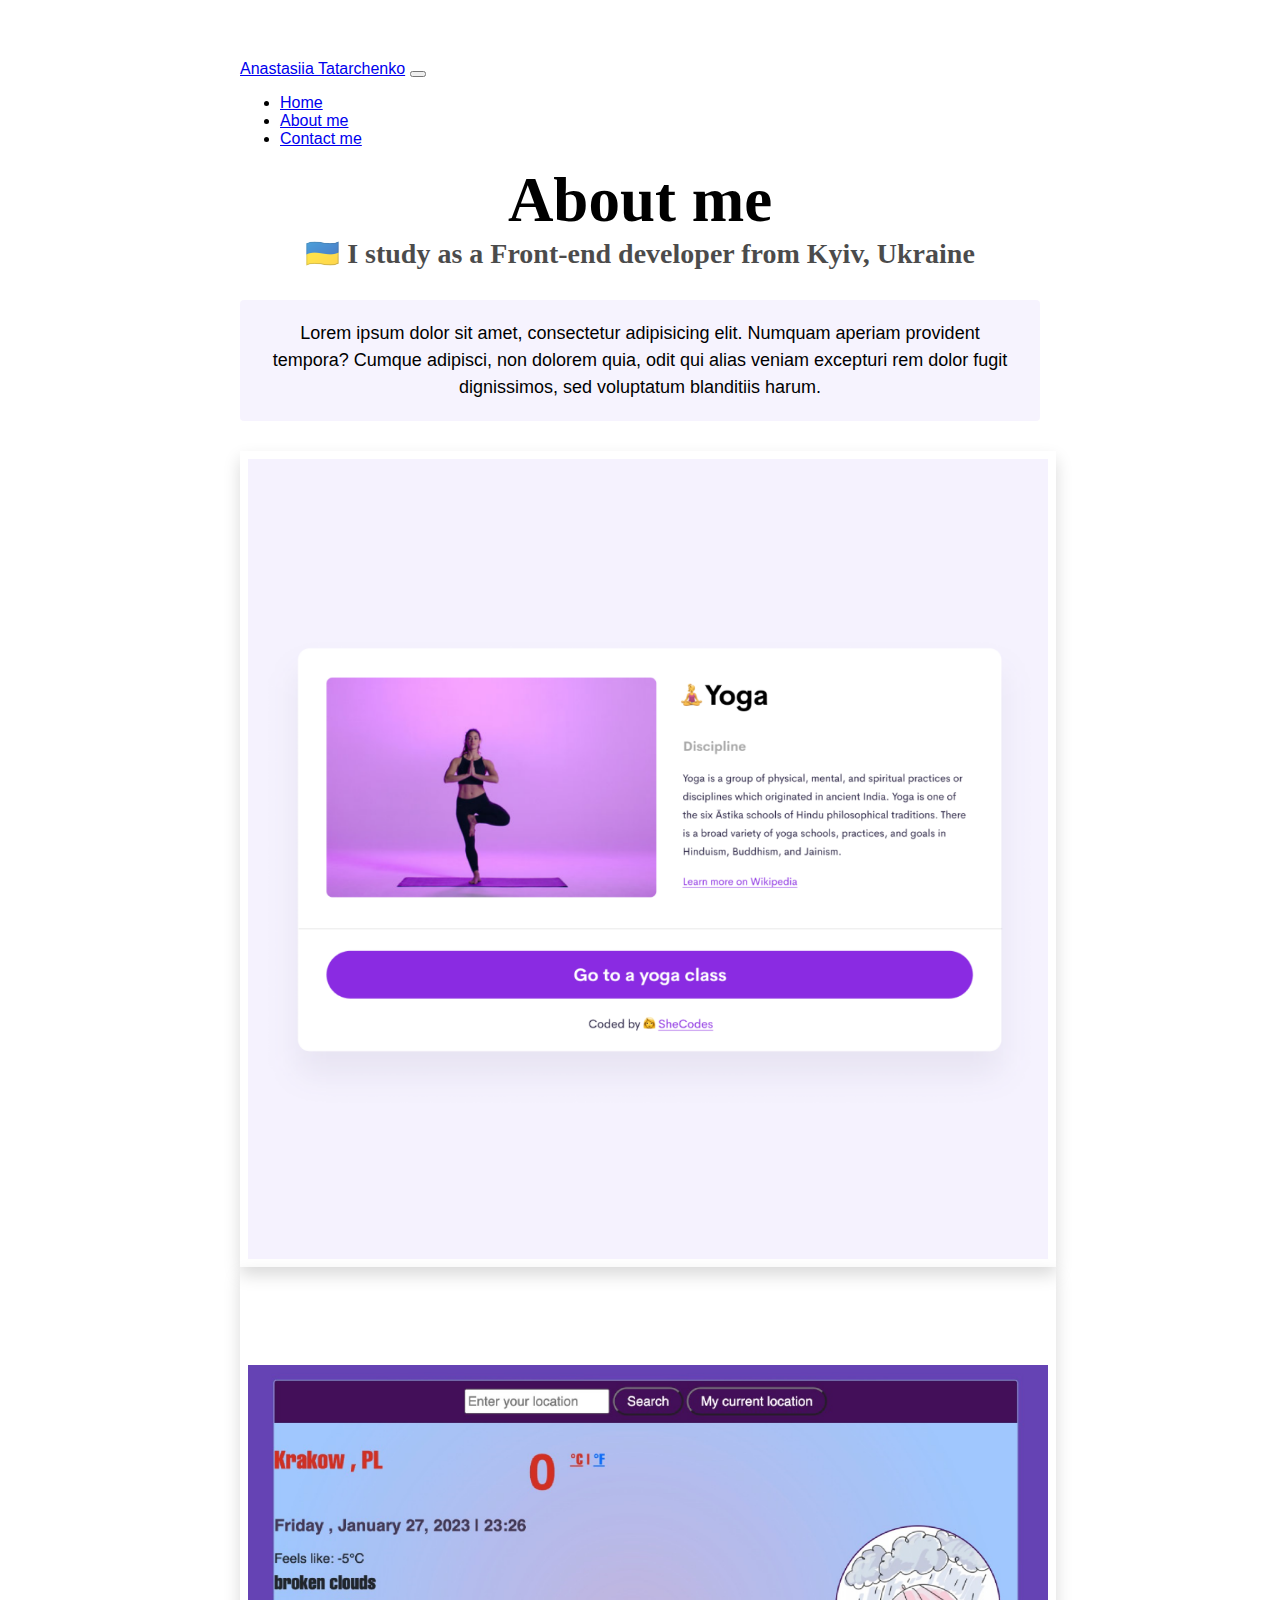
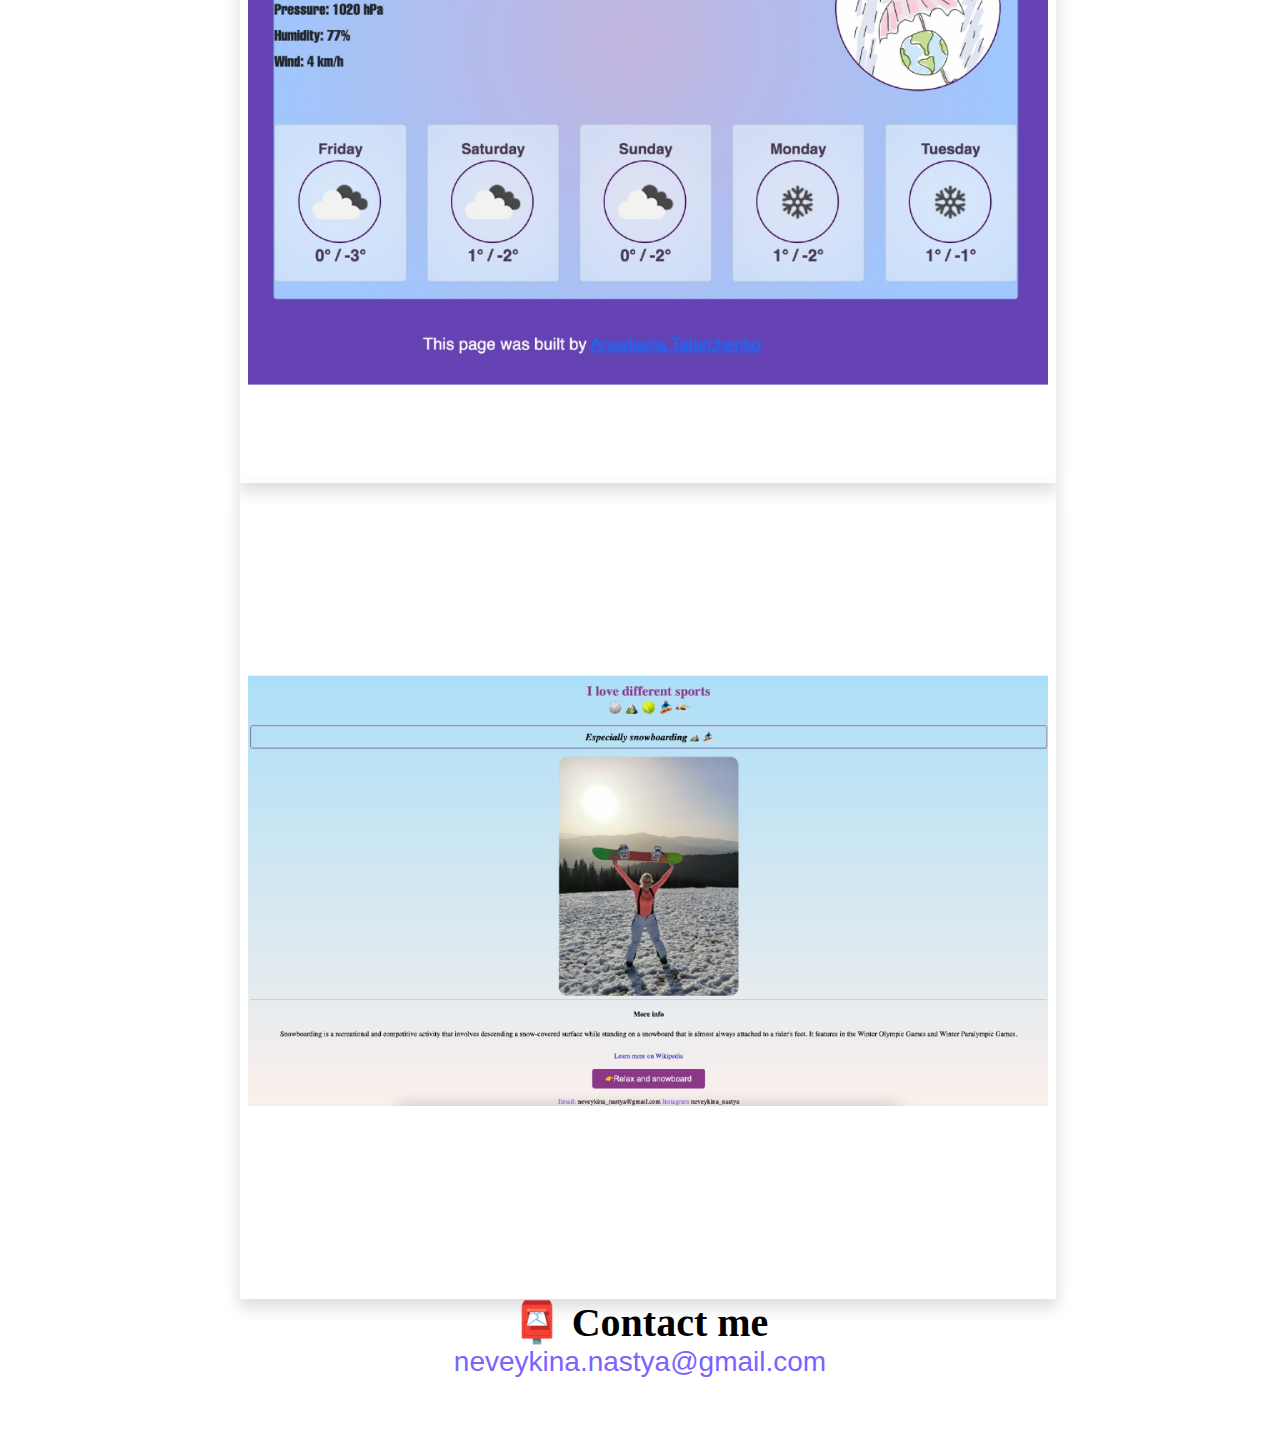
<file: about.html>
<TYPE html>
  <html lang="en">
    <head>
      <script
        type="text/javascript"
        src="https://codesandbox.io/public/sse-hooks/sse-hooks.f742b80f43c5a2e0e619b0d97b5886cd.js"
      ></script>
      <script
        type="text/javascript"
        src="https://codesandbox.io/static/js/banner.be879265d.js"
      ></script>

      <meta charset="UTF-8" />
      <meta http-equiv="X-UA-Compatible" content="IE=edge" />
      <meta name="viewport" content="width=device-width, initial-scale=1.0" />
      <link
        href="https://cdn.jsdelivr.net/npm/bootstrap@5.0.0-beta2/dist/css/bootstrap.min.css"
        rel="stylesheet"
        integrity="sha384-BmbxuPwQa2lc/FVzBcNJ7UAyJxM6wuqIj61tLrc4wSX0szH/Ev+nYRRuWlolflfl"
        crossorigin="anonymous"
      />
      <script
        src="https://cdn.jsdelivr.net/npm/bootstrap@5.0.0-beta2/dist/js/bootstrap.bundle.min.js"
        integrity="sha384-b5kHyXgcpbZJO/tY9Ul7kGkf1S0CWuKcCD38l8YkeH8z8QjE0GmW1gYU5S9FOnJ0"
        crossorigin="anonymous"
      ></script>
      <link rel="stylesheet" href="src/style.css" />
      <title>About Anastasiia Tatarchenko</title>
    </head>
    <body cz-shortcut-listen="true">
      <nav class="navbar navbar-expand-lg fixed-top navbar-dark bg-primary">
        <div class="container">
          <a class="navbar-brand" href="index.html">Anastasiia Tatarchenko</a>
          <button
            class="navbar-toggler"
            type="button"
            data-bs-toggle="collapse"
            data-bs-target="#navbarNav"
            aria-controls="navbarNav"
            aria-expanded="false"
            aria-label="Toggle navigation"
          >
            <span class="navbar-toggler-icon"></span>
          </button>
          <div class="collapse navbar-collapse" id="navbarNav">
            <ul class="navbar-nav">
              <li class="nav-item">
                <a class="nav-link" aria-current="page" href="index.html"
                  >Home</a
                >
              </li>
              <li class="nav-item">
                <a class="nav-link active" href="about.html">About me</a>
              </li>
              <li class="nav-item">
                <a class="nav-link" href="about.html#contact">Contact me</a>
              </li>
            </ul>
          </div>
        </div>
      </nav>
      <h1 class="text-center">About me</h1>
      <h3 class="text-center">
        🇺🇦 I study as a Front-end developer from Kyiv, Ukraine
      </h3>
      <div class="paragraph text-center">
        <p>
          Lorem ipsum dolor sit amet, consectetur adipisicing elit. Numquam
          aperiam provident tempora? Cumque adipisci, non dolorem quia, odit qui
          alias veniam excepturi rem dolor fugit dignissimos, sed voluptatum
          blanditiis harum.
        </p>
      </div>
      <div class="container">
        <div class="row">
          <div class="col-sm-4">
            <img src="images/yoga.png" class="img-fluid p-2 shadow rounded" />
          </div>
          <div class="col-sm-4">
            <img
              src="images/weather.png"
              class="img-fluid p-2 shadow rounded"
            />
          </div>
          <div class="col-sm-4">
            <img src="images/sport.png" class="img-fluid p-2 shadow rounded" />
          </div>
        </div>
      </div>
      <div id="contact" class="mt-5">
        <h2 class="text-center">📮 Contact me</h2>

        <a href="mailto:neveykina.nastya@gmail.com" class="email-link"
          >neveykina.nastya@gmail.com
        </a>
      </div>
    </body>
  </html></TYPE
>
</file>
<file: src/style.css>
:root {
  --primary-color: #7b63ff;
  --secondary-color: #f5f2fef2;
  --accent-color: #f5f2fe;
  --box-shadow: 0 5px 10px rgba(0, 0, 0, 0.3);
  --heading-font-family: "Playfair Display", serif;
  --default-font-family: "Poppins", sans-serif;
}
body {
  margin: 60px auto;
  max-width: 800px;
  font-family: var(--default-font-family);
}

h2 {
  font-size: 40px;
}

h1 {
  font-size: 63px;
}

h3 {
  font-size: 28px;
  opacity: 0.7;
}

h1,
h2,
h3 {
  text-align: center;
  margin: 0;
  color: black;
  font-family: var(--heading-font-family);
  font-weight: bold;
}

.navigation-links {
  display: flex;
  margin-top: 40px;
  justify-content: center;
}

.navigation-links a {
  margin: 20px;
  border-radius: 4px;
  padding: 20px 15px;
  text-decoration: none;
  text-transform: capitalize;
}

.contact-link {
  border-radius: 4px;
  padding: 20px 15px;
  text-decoration: none;
  text-transform: capitalize;
  background: var(--primary-color);
  box-shadow: var(--box-shadow);
  color: white;
}

.about-link {
  border-radius: 4px;
  padding: 20px 15px;
  text-decoration: none;
  text-transform: capitalize;
  color: var(--primary-color);
  border: 1px solid var(--primary-color);
}

.hero h3 {
  font-family: var(--heading-font-family);
  font-weight: normal;
  line-height: 1.5;
  font-size: 24px;
  color: black;
}

p {
  background: var(--secondary-color);
  padding: 20px;
  border-radius: 4px;
  font-size: 18px;
  line-height: 1.5;
  text-align: center;
}

.img-fluid {
  max-width: 100%;
}

.shadow {
  box-shadow: 0 0.5rem 1rem rgba(0, 0, 0, 0.15) !important;
}

.p-2 {
  padding: 0.5rem !important;
  height: --webkit-fill-available !important;
}

.primary-link {
  border-radius: 4px;
  padding: 20px 15px;
  text-decoration: none;
  text-transform: capitalize;
  background: var(--primary-color);
  box-shadow: var(--box-shadow);
  color: white;
}

.paragraph {
  margin: 30px 0;
}

.email-link {
  display: flex;
  justify-content: center;
  color: var(--primary-color);
  font-size: 28px;
  text-decoration: none;
}
</file>
